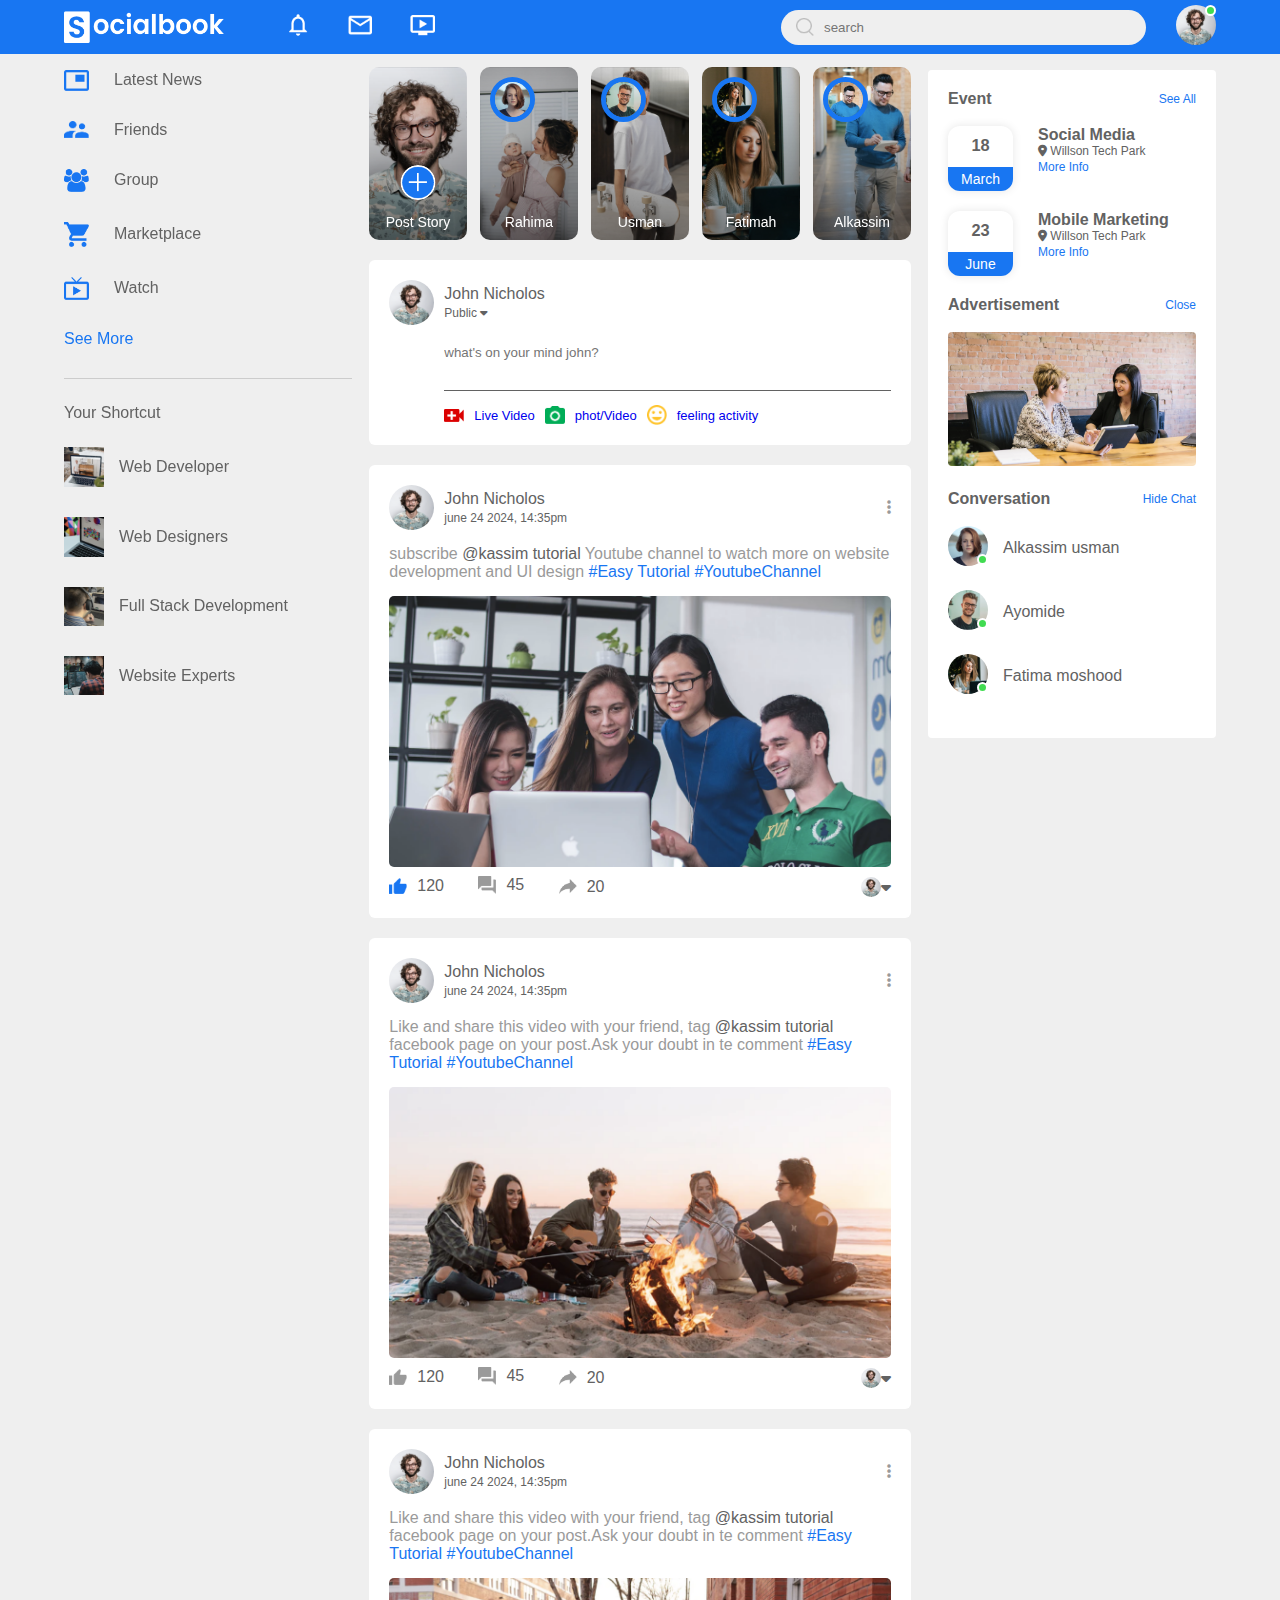
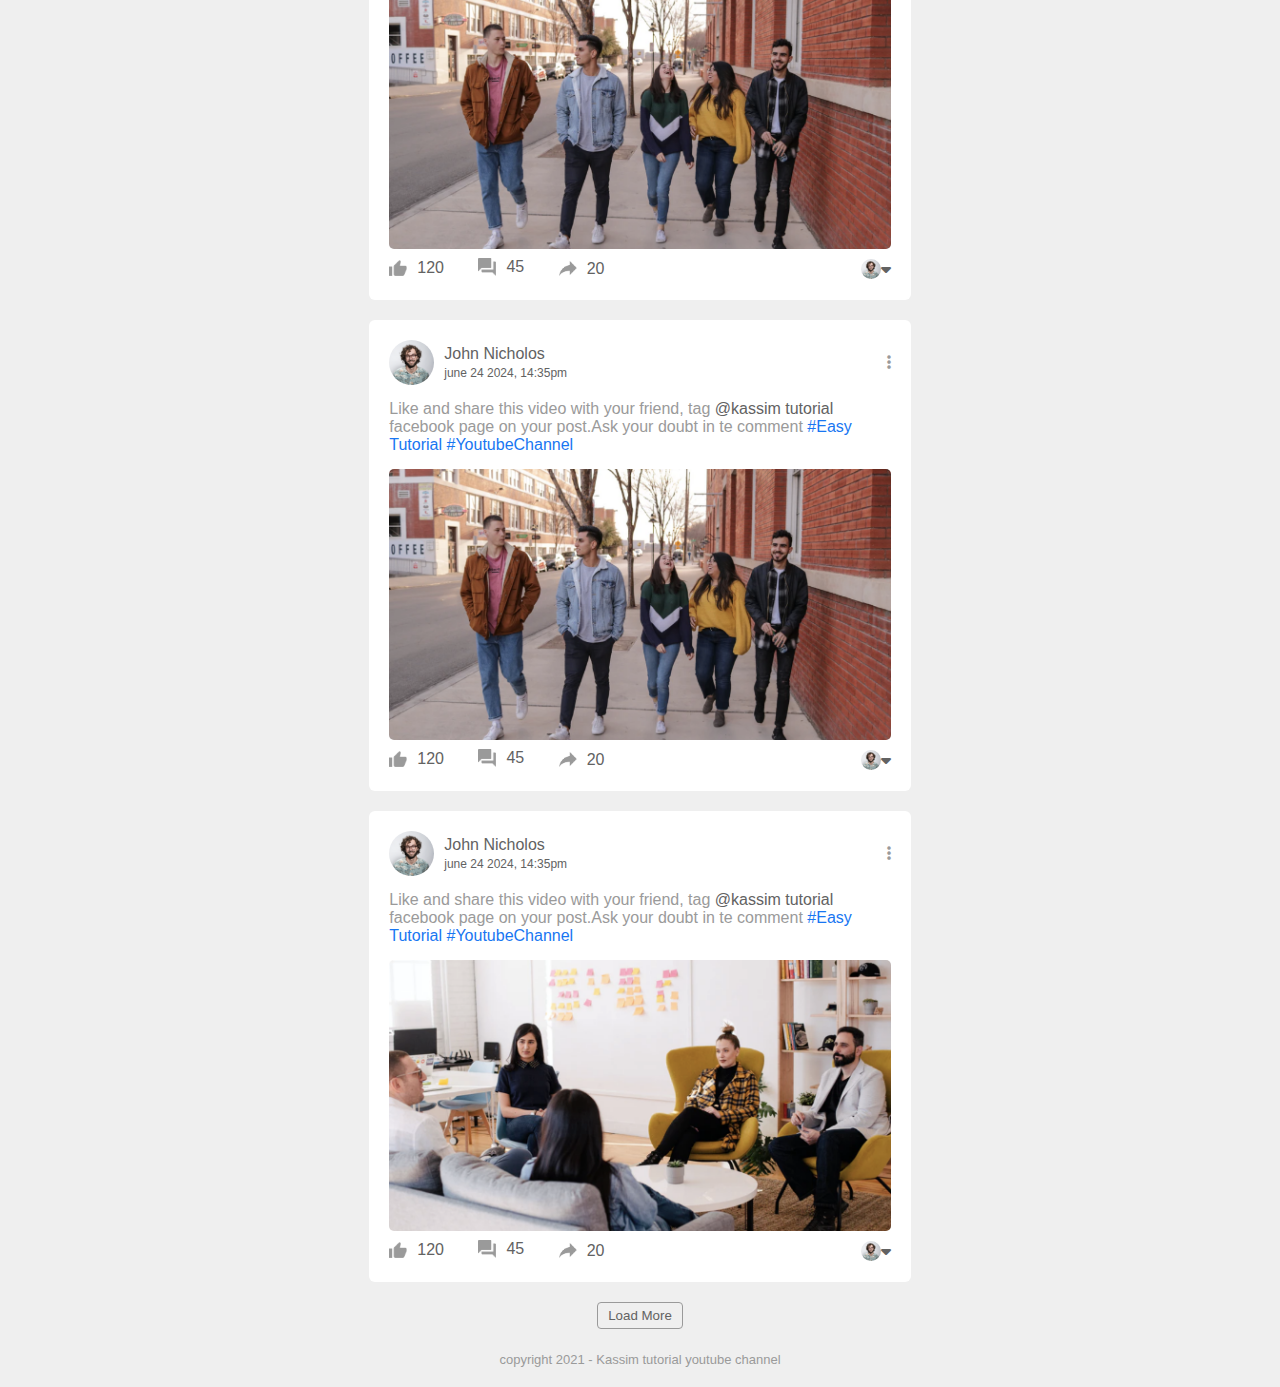
<file: index.html>
<!DOCTYPE html>
<html lang="en">
  <head>
    <meta charset="UTF-8" />
    <meta name="viewport" content="width=device-width, initial-scale=1.0" />
    <title>Social Page</title>
    <link rel="stylesheet" href="style.css" />
    <link
      rel="stylesheet"
      href="https://cdnjs.cloudflare.com/ajax/libs/font-awesome/6.7.1/css/all.min.css"
    />
  </head>
  <body>
    <nav>
      <div class="nav-left">
        <img src="images/logo.png" class="logo" />
        <ul>
          <li><img src="images/notification.png" alt="" /></li>
          <li><img src="images/inbox.png" alt="" /></li>
          <li><img src="images/video.png" alt="" /></li>
        </ul>
      </div>
      <div class="nav-right">
        <div class="search-box">
          <img src="images/search.png" alt="" />
          <input type="text" placeholder="search" />
        </div>
        <div class="user-user-icon online"  onclick="settingsMenuToggle()">
          <img src="images/profile-pic.png" alt="" />
        </div>
      </div>
      <!----------------settings-menu----------------------->
      <div class="settings-menu">

        <div id="dark-btn" >
          <span></span>
        </div>

        <div class="setting-menu-inner">
          <div class="user-profile">
            <img src="images/profile-pic.png" alt="" />
            <div>
              <p>John Nicholos</p>
              <a href="#">see your profile</a>
            </div>
          </div>
          <hr>
          <div class="user-profile">
            <img src="images/feedback.png" alt="" />
            <div>
              <p>Give feedback</p>
              <a href="#">Help us to improve the new design</a>
            </div>
          </div>
            <hr>
            <div class="settings-links">
              <img src="images/setting.png" alt="" class="setting-icon">
              <a href="#">Settings & privacy <img src="images/arrow.png" width="10px" alt=""></a>
            </div>
            <div class="settings-links">
              <img src="images/help.png" alt="" class="setting-icon">
              <a href="#">Help and support <img src="images/arrow.png" width="10px" alt=""></a>
            </div>
            <div class="settings-links">
              <img src="images/display.png" alt="" class="setting-icon">
              <a href="#">Display and accessibility <img src="images/arrow.png" width="10px" alt=""></a>
            </div>
            <div class="settings-links">
              <img src="images/logout.png" alt="" class="setting-icon">
              <a href="#">Logout <img src="images/arrow.png" width="10px" alt=""></a>
            </div>
        </div>
        
      </div>
    </nav>
    <div class="container">
      <!----------------left sidebar----------------------->
      <div class="left-sidebar">
        <div class="imp-links">
          <a href="#"><img src="images/news.png" alt="" /> Latest News</a>
          <a href="#"><img src="images/friends.png" alt="" /> Friends</a>
          <a href="#"><img src="images/group.png" alt="" /> Group</a>
          <a href="#"
            ><img src="images/marketplace.png" alt="" /> Marketplace</a
          >
          <a href="#"><img src="images/watch.png" alt="" /> Watch</a>
          <a href="#">See More</a>
        </div>
        <div class="shortcut-links">
          <p>Your Shortcut</p>
          <a href="#"
            ><img src="images/shortcut-1.png" alt="" />Web Developer</a
          >
          <a href="#"
            ><img src="images/shortcut-2.png" alt="" />Web Designers</a
          >
          <a href="#"
            ><img src="images/shortcut-3.png" alt="" />Full Stack Development</a
          >
          <a href="#"
            ><img src="images/shortcut-4.png" alt="" />Website Experts
          </a>
        </div>
      </div>
      <!----------------main sidebar----------------------->
      <div class="main-content">
        <div class="story-gallery">
          <div class="story story1">
            <img src="images/upload.png" alt="" />
            <p>Post Story</p>
          </div>
          <div class="story story2">
            <img src="images/member-1.png" alt="" />
            <p>Rahima</p>
          </div>
          <div class="story story3">
            <img src="images/member-2.png" alt="" />
            <p>Usman</p>
          </div>
          <div class="story story4">
            <img src="images/member-3.png" alt="" />
            <p>Fatimah</p>
          </div>
          <div class="story story5">
            <img src="images/member-4.png" alt="" />
            <p>Alkassim</p>
          </div>
        </div>

        <div class="write-post-container">
          <div class="user-profile">
            <img src="images/profile-pic.png" alt="" />
            <div>
              <p>John Nicholos</p>
              <small>Public <i class="fa-solid fa-caret-down"></i></small>
            </div>
          </div>
          <div class="post-input-container">
            <textarea
              name=""
              id=""
              rows="3"
              placeholder="what's on your mind john?"
            ></textarea>
            <div class="add-post-link">
              <a href="#"
                ><img src="images/live-video.png" alt="" />Live Video
              </a>
              <a href="#"><img src="images/photo.png" alt="" />phot/Video</a>
              <a href="#"
                ><img src="images/feeling.png" alt="" />feeling activity</a
              >
            </div>
          </div>
        </div>
        <div class="post-container">
          <div class="post-row">

            <div class="user-profile">
              <img src="images/profile-pic.png" alt="" />
              <div>
                <p>John Nicholos</p>
                <span>june 24 2024, 14:35pm</span>
              </div>
            </div>
           <a href="#"> <i class="fa-solid fa-ellipsis-v"></i></a>
          </div>
          <p class="post-text">
            subscribe <span>@kassim tutorial</span> Youtube channel to watch
            more on website development and UI design
            <a href="#">#Easy Tutorial</a> <a href="#">#YoutubeChannel</a>
          </p>
          <img src="images/feed-image-1.png" alt="" class="post-img" />
          <div class="post-row">
            <div class="activity-icon">
            <div>  <img src="images/like-blue.png" alt="" /> 120</div>
            <div>  <img src="images/comments.png" alt="" /> 45</div>
            <div>  <img src="images/share.png" alt="" /> 20</div>
              
            </div>
            
            <div class="post-profile-icon">
              <img src="images/profile-pic.png" alt=""> <i class="fa-solid fa-caret-down"></i>
            </div>
          </div>
        </div>
        <div class="post-container">
          <div class="post-row">

            <div class="user-profile">
              <img src="images/profile-pic.png" alt="" />
              <div>
                <p>John Nicholos</p>
                <span>june 24 2024, 14:35pm</span>
              </div>
            </div>
           <a href="#"> <i class="fa-solid fa-ellipsis-v"></i></a>
          </div>
          <p class="post-text">
            Like and share this video with your friend, tag <span>@kassim tutorial</span> facebook page on your post.Ask your doubt in te comment 
            <a href="#">#Easy Tutorial</a> <a href="#">#YoutubeChannel</a>
          </p>
          <img src="images/feed-image-2.png" alt="" class="post-img" />
          <div class="post-row">
            <div class="activity-icon">
            <div>  <img src="images/like.png" alt="" /> 120</div>
            <div>  <img src="images/comments.png" alt="" /> 45</div>
            <div>  <img src="images/share.png" alt="" /> 20</div>
              
            </div>
            
            <div class="post-profile-icon">
              <img src="images/profile-pic.png" alt=""> <i class="fa-solid fa-caret-down"></i>
            </div>
          </div>
        </div>
        <div class="post-container">
          <div class="post-row">

            <div class="user-profile">
              <img src="images/profile-pic.png" alt="" />
              <div>
                <p>John Nicholos</p>
                <span>june 24 2024, 14:35pm</span>
              </div>
            </div>
           <a href="#"> <i class="fa-solid fa-ellipsis-v"></i></a>
          </div>
          <p class="post-text">
            Like and share this video with your friend, tag <span>@kassim tutorial</span> facebook page on your post.Ask your doubt in te comment 
            <a href="#">#Easy Tutorial</a> <a href="#">#YoutubeChannel</a>
          </p>
          <img src="images/feed-image-3.png" alt="" class="post-img" />
          <div class="post-row">
            <div class="activity-icon">
            <div>  <img src="images/like.png" alt="" /> 120</div>
            <div>  <img src="images/comments.png" alt="" /> 45</div>
            <div>  <img src="images/share.png" alt="" /> 20</div>
              
            </div>
            
            <div class="post-profile-icon">
              <img src="images/profile-pic.png" alt=""> <i class="fa-solid fa-caret-down"></i>
            </div>
          </div>
        </div>
        <div class="post-container">
          <div class="post-row">

            <div class="user-profile">
              <img src="images/profile-pic.png" alt="" />
              <div>
                <p>John Nicholos</p>
                <span>june 24 2024, 14:35pm</span>
              </div>
            </div>
           <a href="#"> <i class="fa-solid fa-ellipsis-v"></i></a>
          </div>
          <p class="post-text">
            Like and share this video with your friend, tag <span>@kassim tutorial</span> facebook page on your post.Ask your doubt in te comment 
            <a href="#">#Easy Tutorial</a> <a href="#">#YoutubeChannel</a>
          </p>
          <img src="images/feed-image-3.png" alt="" class="post-img" />
          <div class="post-row">
            <div class="activity-icon">
            <div>  <img src="images/like.png" alt="" /> 120</div>
            <div>  <img src="images/comments.png" alt="" /> 45</div>
            <div>  <img src="images/share.png" alt="" /> 20</div>
              
            </div>
            
            <div class="post-profile-icon">
              <img src="images/profile-pic.png" alt=""> <i class="fa-solid fa-caret-down"></i>
            </div>
          </div>
        </div>
        <div class="post-container">
          <div class="post-row">

            <div class="user-profile">
              <img src="images/profile-pic.png" alt="" />
              <div>
                <p>John Nicholos</p>
                <span>june 24 2024, 14:35pm</span>
              </div>
            </div>
           <a href="#"> <i class="fa-solid fa-ellipsis-v"></i></a>
          </div>
          <p class="post-text">
            Like and share this video with your friend, tag <span>@kassim tutorial</span> facebook page on your post.Ask your doubt in te comment 
            <a href="#">#Easy Tutorial</a> <a href="#">#YoutubeChannel</a>
          </p>
          <img src="images/feed-image-5.png" alt="" class="post-img" />
          <div class="post-row">
            <div class="activity-icon">
            <div>  <img src="images/like.png" alt="" /> 120</div>
            <div>  <img src="images/comments.png" alt="" /> 45</div>
            <div>  <img src="images/share.png" alt="" /> 20</div>
              
            </div>
            
            <div class="post-profile-icon">
              <img src="images/profile-pic.png" alt=""> <i class="fa-solid fa-caret-down"></i>
            </div>
          </div>
        </div>

        <button type="button" class="load-more-btn">Load More</button>
      </div>
      <!----------------right sidebar----------------------->
      <div class="right-sidebar">
        <div class="sidebar-title">
          <h4>Event</h4>
          <a href="#">See All</a>
        </div>
        <div class="event">
          <div class="left-event">
            <h3>18</h3>
            <span>March </span>
          </div>
          <div class="right-event">
            <h4>Social Media</h4>
            <p><i class="fa-solid fa-location-dot"></i> Willson Tech Park</p>
            <a href="#">More Info</a>
          </div>
        </div>
        <div class="event">
          <div class="left-event">
            <h3>23</h3>
            <span>June </span>
          </div>
          <div class="right-event">
            <h4>Mobile Marketing</h4>
            <p><i class="fa-solid fa-location-dot"></i> Willson Tech Park</p>
            <a href="#">More Info</a>
          </div>
        </div>
        <div class="sidebar-title">
          <h4>Advertisement</h4>
          <a href="#">Close</a>
        </div>

        <img src="images/advertisement.png" alt="" class="sidebar-ads" />
        <div class="sidebar-title">
          <h4>Conversation</h4>
          <a href="#">Hide Chat</a>
        </div>
        <div class="online-list">
          <div class="online">
            <img src="images/member-1.png" alt="" />
          </div>
          <p>Alkassim usman</p>
        </div>
        <div class="online-list">
          <div class="online">
            <img src="images/member-2.png" alt="" />
          </div>
          <p>Ayomide</p>
        </div>
        <div class="online-list">
          <div class="online">
            <img src="images/member-3.png" alt="" />
          </div>
          <p>Fatima moshood</p>
        </div>
      </div>
    </div>
    <div class="footer">
      <p>copyright 2021 - Kassim tutorial youtube channel</p>
    </div>

    <script src="script.js"></script>
  </body>
</html>
</file>
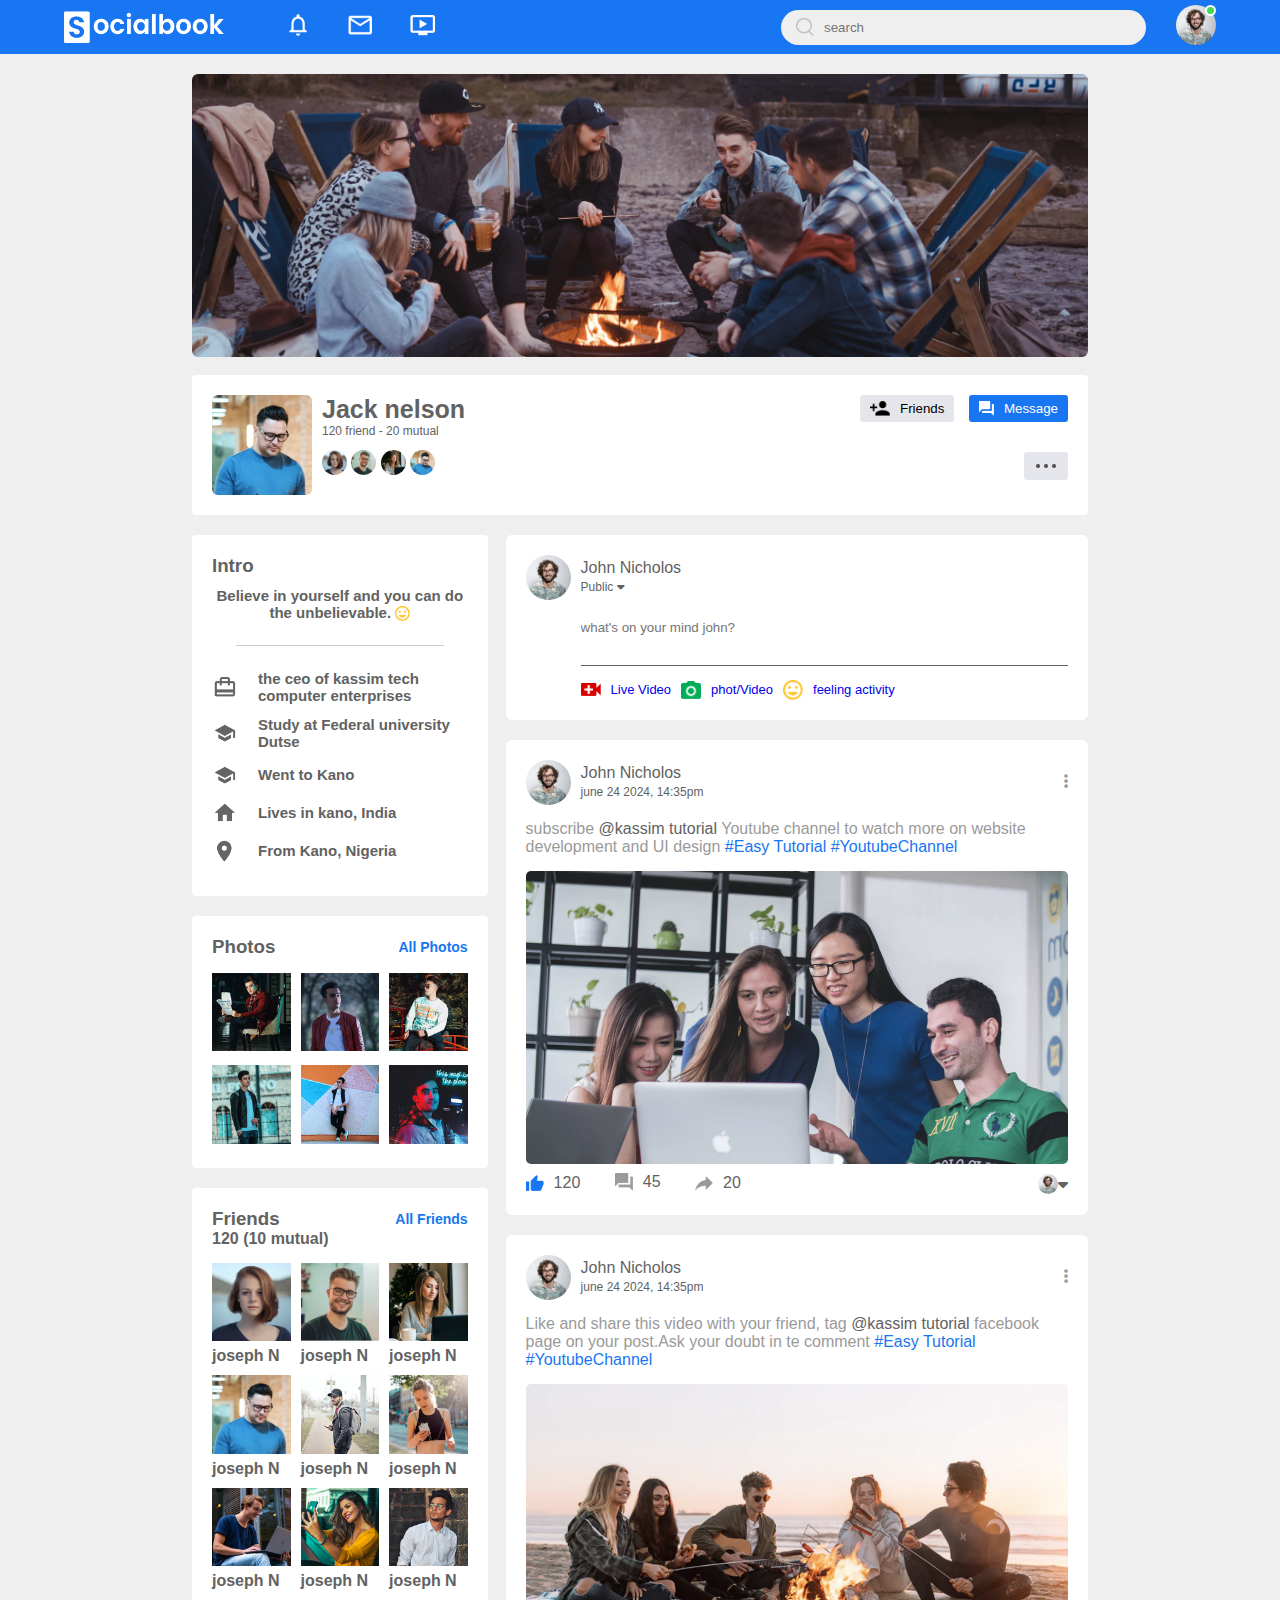
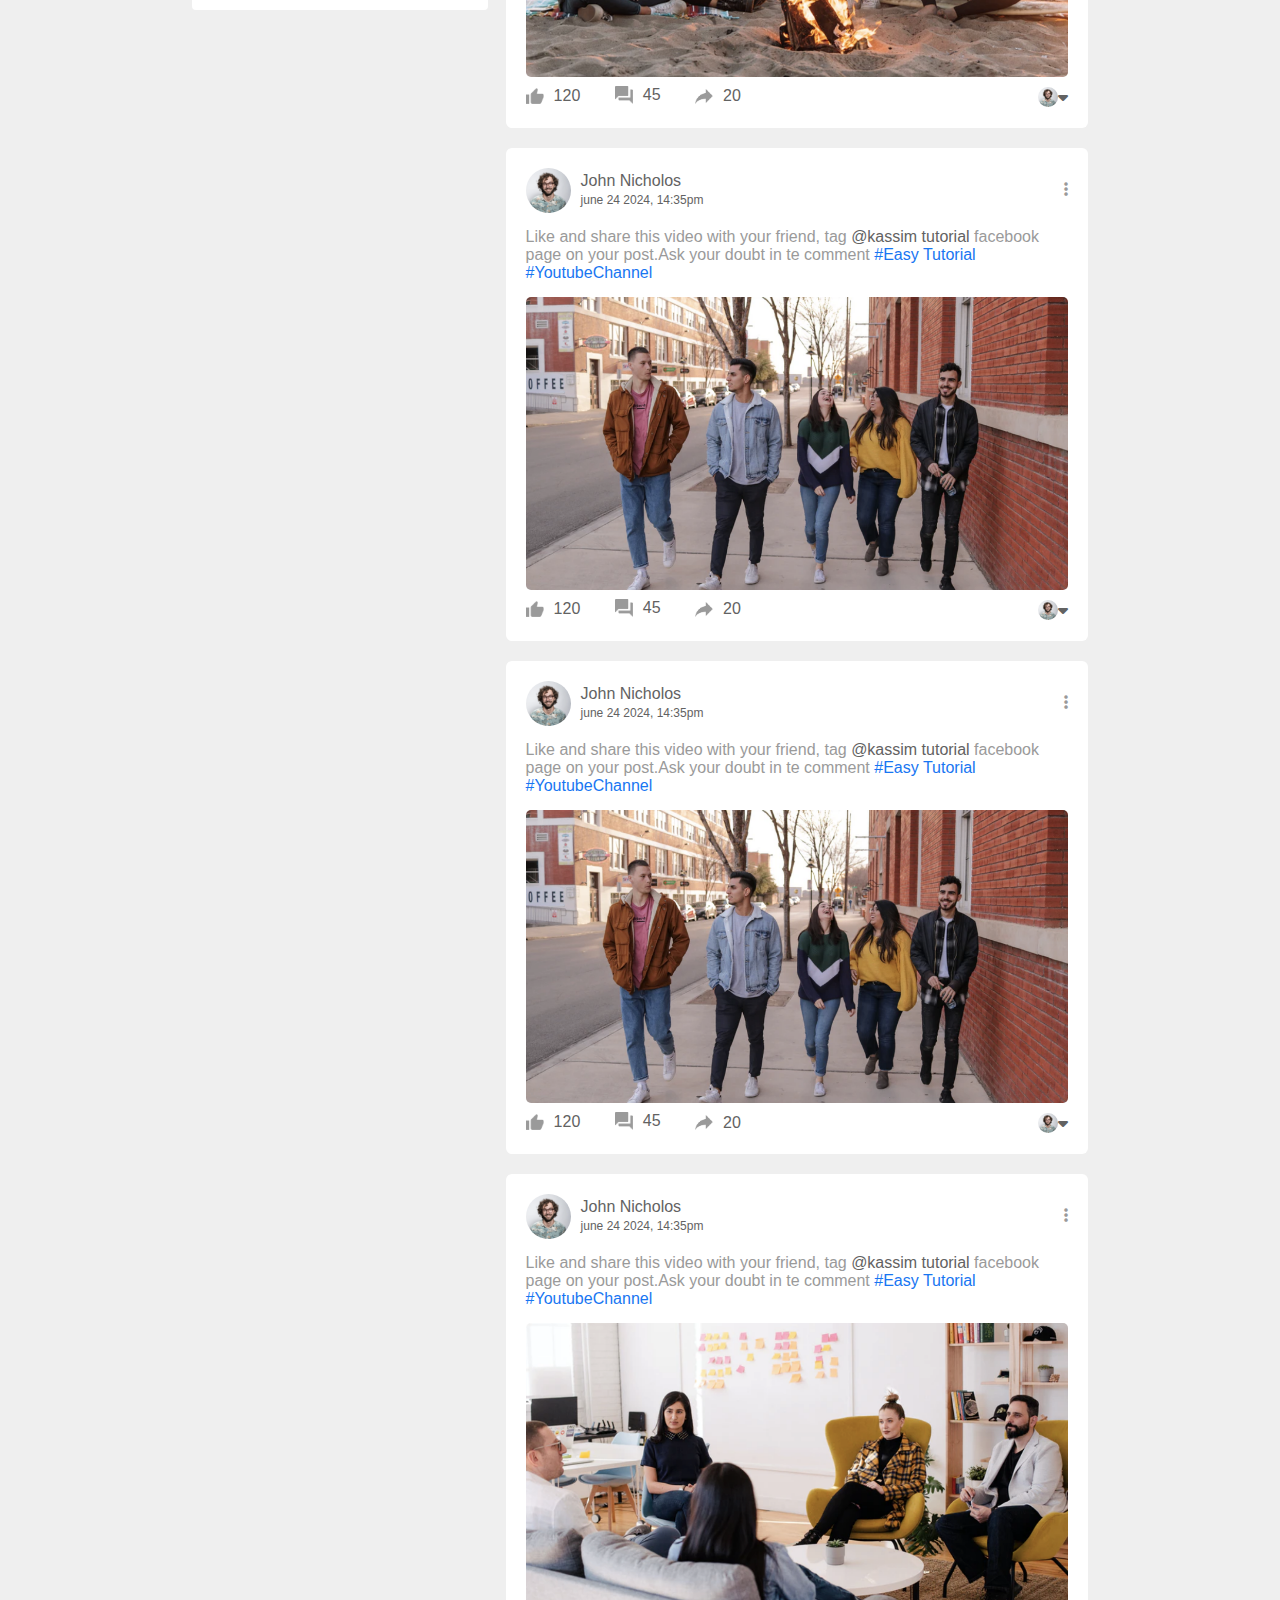
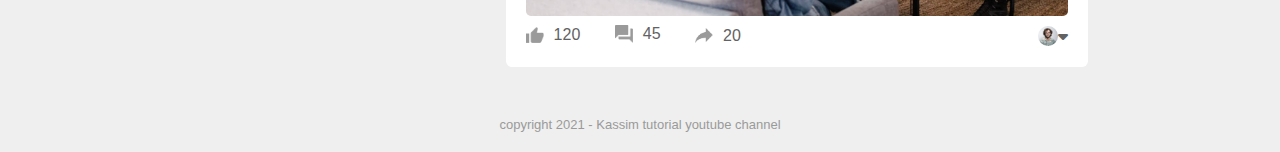
<file: profile.html>
<!DOCTYPE html>
<html lang="en">
  <head>
    <meta charset="UTF-8" />
    <meta name="viewport" content="width=device-width, initial-scale=1.0" />
    <title> Profile-page Social-book</title>
    <link rel="stylesheet" href="style.css" />
    <link
      rel="stylesheet"
      href="https://cdnjs.cloudflare.com/ajax/libs/font-awesome/6.7.1/css/all.min.css"
    />
  </head>
  <body>
    <nav>
      <div class="nav-left">
        <img src="images/logo.png" class="logo" />
        <ul>
          <li><img src="images/notification.png" alt="" /></li>
          <li><img src="images/inbox.png" alt="" /></li>
          <li><img src="images/video.png" alt="" /></li>
        </ul>
      </div>
      <div class="nav-right">
        <div class="search-box">
          <img src="images/search.png" alt="" />
          <input type="text" placeholder="search" />
        </div>
        <div class="user-user-icon online"  onclick="settingsMenuToggle()">
          <img src="images/profile-pic.png" alt="" />
        </div>
      </div>
      <!----------------settings-menu----------------------->
      <div class="settings-menu">

        <div id="dark-btn" >
          <span></span>
        </div>

        <div class="setting-menu-inner">
          <div class="user-profile">
            <img src="images/profile-pic.png" alt="" />
            <div>
              <p>John Nicholos</p>
              <a href="#">see your profile</a>
            </div>
          </div>
          <hr>
          <div class="user-profile">
            <img src="images/feedback.png" alt="" />
            <div>
              <p>Give feedback</p>
              <a href="#">Help us to improve the new design</a>
            </div>
          </div>
            <hr>
            <div class="settings-links">
              <img src="images/setting.png" alt="" class="setting-icon">
              <a href="#">Settings & privacy <img src="images/arrow.png" width="10px" alt=""></a>
            </div>
            <div class="settings-links">
              <img src="images/help.png" alt="" class="setting-icon">
              <a href="#">Help and support <img src="images/arrow.png" width="10px" alt=""></a>
            </div>
            <div class="settings-links">
              <img src="images/display.png" alt="" class="setting-icon">
              <a href="#">Display and accessibility <img src="images/arrow.png" width="10px" alt=""></a>
            </div>
            <div class="settings-links">
              <img src="images/logout.png" alt="" class="setting-icon">
              <a href="#">Logout <img src="images/arrow.png" width="10px" alt=""></a>
            </div>
        </div>
        
      </div>
    </nav>
    <!-------------------profile page----------->
        <div class="profile-container">
            <img src="images/cover.png" alt="" class="cover-image">
            
            <div class="profile-details">
                <div class="pd-left">
                    <div class="pd-row">
                        <img src="images/profile.png" alt="" class="pd-image">
                        <div>
                            <h3>Jack nelson</h3>
                            <p>120 friend - 20 mutual</p>
                            <img src="images/member-1.png" alt="">
                            <img src="images/member-2.png" alt="">
                            <img src="images/member-3.png" alt="">
                            <img src="images/member-4.png" alt="">
                        </div>
                    </div>
                </div>
                <div class="pd-right">
                    <button type="button"><img src="images/add-friends.png" alt="">Friends</button>
                    <button type="button"><img src="images/message.png" alt="">Message</button> <br>
                    <a href="#"><img src="images/more.png" alt=""></a>
                </div>
            </div>
            <div class="profile-info">
              <div class="left-col">
                <div class="profile-intro">
                  <h3>Intro</h3>
                  <p class="intro-text">Believe in yourself and you can do the unbelievable. <img src="images/feeling.png" alt=""></p>
                  <hr>
                  <ul>
                    <li><img src="images/profile-job.png" > the ceo of kassim tech computer enterprises</li>
                    <li><img src="images/profile-study.png" >Study at Federal university Dutse</li>
                    <li><img src="images/profile-study.png" >Went to Kano</li>
                    <li><img src="images/profile-home.png" >Lives in kano, India</li>
                    <li><img src="images/profile-location.png" >From Kano, Nigeria </li>
                  </ul>
                </div>

                <div class="profile-intro">
                  <div class="title-box">
                    <h3>Photos</h3>
                    <a href="#">All Photos</a>
                  </div>
                  <div class="photo-box">
                    <div><img src="images/photo1.png" alt=""></div>
                    <div><img src="images/photo2.png" alt=""></div>
                    <div><img src="images/photo3.png" alt=""></div>
                    <div><img src="images/photo4.png" alt=""></div>
                    <div><img src="images/photo5.png" alt=""></div>
                    <div><img src="images/photo6.png" alt=""></div>
                  </div>
                </div>
                <div class="profile-intro">
                  <div class="title-box">
                    <h3>Friends</h3>
                    <a href="#">All Friends</a>
                  </div>
                  <p>120 (10 mutual) </p>
                  <div class="friend-box">
                    <div><img src="images/member-1.png" alt=""><p>joseph N</p></div>
                    <div><img src="images/member-2.png" alt=""><p>joseph N</p></div>
                    <div><img src="images/member-3.png" alt=""><p>joseph N</p></div>
                    <div><img src="images/member-4.png" alt=""><p>joseph N</p></div>
                    <div><img src="images/member-5.png" alt=""><p>joseph N</p></div>
                    <div><img src="images/member-6.png" alt=""><p>joseph N</p></div>
                    <div><img src="images/member-7.png" alt=""><p>joseph N</p></div>
                    <div><img src="images/member-8.png" alt=""><p>joseph N</p></div>
                    <div><img src="images/member-9.png" alt=""><p>joseph N</p></div>
                    
                  </div>
                </div>
              </div>
              <div class="post-col">
                <div class="write-post-container">
                  <div class="user-profile">
                    <img src="images/profile-pic.png" alt="" />
                    <div>
                      <p>John Nicholos</p>
                      <small>Public <i class="fa-solid fa-caret-down"></i></small>
                    </div>
                  </div>
                  <div class="post-input-container">
                    <textarea
                      name=""
                      id=""
                      rows="3"
                      placeholder="what's on your mind john?"
                    ></textarea>
                    <div class="add-post-link">
                      <a href="#"
                        ><img src="images/live-video.png" alt="" />Live Video
                      </a>
                      <a href="#"><img src="images/photo.png" alt="" />phot/Video</a>
                      <a href="#"
                        ><img src="images/feeling.png" alt="" />feeling activity</a
                      >
                    </div>
                  </div>
                </div> <div class="post-container">
                  <div class="post-row">
        
                    <div class="user-profile">
                      <img src="images/profile-pic.png" alt="" />
                      <div>
                        <p>John Nicholos</p>
                        <span>june 24 2024, 14:35pm</span>
                      </div>
                    </div>
                   <a href="#"> <i class="fa-solid fa-ellipsis-v"></i></a>
                  </div>
                  <p class="post-text">
                    subscribe <span>@kassim tutorial</span> Youtube channel to watch
                    more on website development and UI design
                    <a href="#">#Easy Tutorial</a> <a href="#">#YoutubeChannel</a>
                  </p>
                  <img src="images/feed-image-1.png" alt="" class="post-img" />
                  <div class="post-row">
                    <div class="activity-icon">
                    <div>  <img src="images/like-blue.png" alt="" /> 120</div>
                    <div>  <img src="images/comments.png" alt="" /> 45</div>
                    <div>  <img src="images/share.png" alt="" /> 20</div>
                      
                    </div>
                    
                    <div class="post-profile-icon">
                      <img src="images/profile-pic.png" alt=""> <i class="fa-solid fa-caret-down"></i>
                    </div>
                  </div>
                </div>
                <div class="post-container">
                  <div class="post-row">
        
                    <div class="user-profile">
                      <img src="images/profile-pic.png" alt="" />
                      <div>
                        <p>John Nicholos</p>
                        <span>june 24 2024, 14:35pm</span>
                      </div>
                    </div>
                   <a href="#"> <i class="fa-solid fa-ellipsis-v"></i></a>
                  </div>
                  <p class="post-text">
                    Like and share this video with your friend, tag <span>@kassim tutorial</span> facebook page on your post.Ask your doubt in te comment 
                    <a href="#">#Easy Tutorial</a> <a href="#">#YoutubeChannel</a>
                  </p>
                  <img src="images/feed-image-2.png" alt="" class="post-img" />
                  <div class="post-row">
                    <div class="activity-icon">
                    <div>  <img src="images/like.png" alt="" /> 120</div>
                    <div>  <img src="images/comments.png" alt="" /> 45</div>
                    <div>  <img src="images/share.png" alt="" /> 20</div>
                      
                    </div>
                    
                    <div class="post-profile-icon">
                      <img src="images/profile-pic.png" alt=""> <i class="fa-solid fa-caret-down"></i>
                    </div>
                  </div>
                </div>
                <div class="post-container">
                  <div class="post-row">
        
                    <div class="user-profile">
                      <img src="images/profile-pic.png" alt="" />
                      <div>
                        <p>John Nicholos</p>
                        <span>june 24 2024, 14:35pm</span>
                      </div>
                    </div>
                   <a href="#"> <i class="fa-solid fa-ellipsis-v"></i></a>
                  </div>
                  <p class="post-text">
                    Like and share this video with your friend, tag <span>@kassim tutorial</span> facebook page on your post.Ask your doubt in te comment 
                    <a href="#">#Easy Tutorial</a> <a href="#">#YoutubeChannel</a>
                  </p>
                  <img src="images/feed-image-3.png" alt="" class="post-img" />
                  <div class="post-row">
                    <div class="activity-icon">
                    <div>  <img src="images/like.png" alt="" /> 120</div>
                    <div>  <img src="images/comments.png" alt="" /> 45</div>
                    <div>  <img src="images/share.png" alt="" /> 20</div>
                      
                    </div>
                    
                    <div class="post-profile-icon">
                      <img src="images/profile-pic.png" alt=""> <i class="fa-solid fa-caret-down"></i>
                    </div>
                  </div>
                </div>
                <div class="post-container">
                  <div class="post-row">
        
                    <div class="user-profile">
                      <img src="images/profile-pic.png" alt="" />
                      <div>
                        <p>John Nicholos</p>
                        <span>june 24 2024, 14:35pm</span>
                      </div>
                    </div>
                   <a href="#"> <i class="fa-solid fa-ellipsis-v"></i></a>
                  </div>
                  <p class="post-text">
                    Like and share this video with your friend, tag <span>@kassim tutorial</span> facebook page on your post.Ask your doubt in te comment 
                    <a href="#">#Easy Tutorial</a> <a href="#">#YoutubeChannel</a>
                  </p>
                  <img src="images/feed-image-3.png" alt="" class="post-img" />
                  <div class="post-row">
                    <div class="activity-icon">
                    <div>  <img src="images/like.png" alt="" /> 120</div>
                    <div>  <img src="images/comments.png" alt="" /> 45</div>
                    <div>  <img src="images/share.png" alt="" /> 20</div>
                      
                    </div>
                    
                    <div class="post-profile-icon">
                      <img src="images/profile-pic.png" alt=""> <i class="fa-solid fa-caret-down"></i>
                    </div>
                  </div>
                </div>
                <div class="post-container">
                  <div class="post-row">
        
                    <div class="user-profile">
                      <img src="images/profile-pic.png" alt="" />
                      <div>
                        <p>John Nicholos</p>
                        <span>june 24 2024, 14:35pm</span>
                      </div>
                    </div>
                   <a href="#"> <i class="fa-solid fa-ellipsis-v"></i></a>
                  </div>
                  <p class="post-text">
                    Like and share this video with your friend, tag <span>@kassim tutorial</span> facebook page on your post.Ask your doubt in te comment 
                    <a href="#">#Easy Tutorial</a> <a href="#">#YoutubeChannel</a>
                  </p>
                  <img src="images/feed-image-5.png" alt="" class="post-img" />
                  <div class="post-row">
                    <div class="activity-icon">
                    <div>  <img src="images/like.png" alt="" /> 120</div>
                    <div>  <img src="images/comments.png" alt="" /> 45</div>
                    <div>  <img src="images/share.png" alt="" /> 20</div>
                      
                    </div>
                    
                    <div class="post-profile-icon">
                      <img src="images/profile-pic.png" alt=""> <i class="fa-solid fa-caret-down"></i>
                    </div>
                  </div>
                </div>

              </div>
            </div>

        </div>
   
    <div class="footer">
      <p>copyright 2021 - Kassim tutorial youtube channel</p>
    </div>

    <script src="script.js"></script>
  </body>
</html>
</file>
<file: style.css>
*{
    margin: 0;
    padding: 0;
    font-family: 'poppins', sans-serif;
    box-sizing: border-box;
}
:root{
    --body-color : #efefef;
    --nav-color : #1876f2;
    --bg-color: #fff;
}
.dark-theme{
    --body-color : #0a0a0a;
    --nav-color : #000;
    --bg-color: #000;
}
body{
    background: var(--body-color);
}
nav{
    display: flex;
    align-items: center;
    justify-content: space-between;
    background: var(--nav-color);
    padding: 5px 5%;
    position: sticky;
    top: 0;
    z-index: 100;
}
.logo{
    width: 160px;
    margin-right: 45px;
    
}
.nav-left, .nav-right{
    display: flex;
    align-items: center;
}
.nav-left ul li{
    list-style: none;
    display: inline-block;
}
.nav-left ul li img{
    width: 28px;
    margin: 0 15px;
}
.user-user-icon{
    margin-left: 30px;
}
.user-user-icon img{
    width: 40px;
    border-radius: 50%;
}
.search-box{
    background: #efefef;
    width: 365px;
    border-radius: 20px;
    display: flex;
    align-items: center;
    padding: 0 15px;
}
.search-box img{
    width: 18px;
}
.search-box input{
    width: 100%;
    background-color: transparent;
    outline: none;
    border: 0;
    padding: 10px;
}
.online{
    position: relative;
}
.online::after{
    content: '';
    width: 7px;
    height: 7px;
    border: 2px solid #fff;
    border-radius: 50%;
    background-color: #41db51;
    position: absolute;
    top: 0;
    right: 0;
}

.container{
    display: flex;
    justify-content: space-between;
    padding: 13px 5%;
}
.left-sidebar{
    flex-basis: 25%;
    position: sticky;
    top: 70px;
    align-self: flex-start;
  
}
.right-sidebar{
    flex-basis: 25%;
    position: sticky;
    top: 70px;
    align-self: flex-start;
    background-color: var(--bg-color);
    padding: 20px;
    border-radius: 4px;
    color: #626262;
    
}
.main-content{
    flex-basis: 47%;
}
.imp-links a, .shortcut-links a{
    text-decoration: none;
    display: flex;
    align-items: center;
    margin-bottom: 30px;
    color: #626262;
    width: fit-content;
}
.imp-links a img{
    width: 25px;
    margin-right: 25px;
}
.imp-links a:last-child{
    color: #1876f2;
}
.imp-links{
    border-bottom: 1px solid #ccc;
}
.shortcut-links a img{
    width: 40px;
    border: 4px;
    margin-right: 15px;
}
.shortcut-links p {
    margin: 25px 0;
    color: #626262;
    font-weight: 500;
}
.sidebar-title{
    display: flex;
    align-items: center;
    justify-content: space-between;
    margin-bottom: 18px;
}
.right-sidebar h4{
    font-weight: 600;
    font-size: 16px;
}
.sidebar-title a{
    text-decoration: none;
    font-size: 12px;
    color: #1876f2;
}

.event{
    display: flex;
    font-size: 14px;
    margin-bottom: 20px;
}
.left-event{
    height: 65px;
    width: 65px;
    border-radius: 12px;
    margin-right: 25px;
    padding-top: 10px;
    text-align: center;
    position: relative;
    overflow: hidden;
    box-shadow: 0 0 10px rgba(0, 0, 0, 0.1);
}
.event p{
    font-size: 12px;
}
.event a{
    font-size: 12px;
    text-decoration: none;
    color: #1876f2;
}
.left-event span{
    position: absolute;
    left: 0;
    bottom: 0;
    background-color: #1876f2;
    width: 100%;
    color: #fff;
    padding: 4px;
}
.sidebar-ads{
    width: 100% ;
    margin-bottom: 20px;
    border-radius: 4px;
}
.online-list{
    display: flex;
    align-items: center;
    margin-bottom: 20px;
}
.online-list .online img{
    width: 40px;
    border-radius: 50%;
    
}
.online-list .online{
    width: 40px;
    border-radius: 50%;
    margin-right: 15px;
}
.online-list .online::after{
    top: unset;
    bottom: 5px;
}
.story-gallery{
    display: flex;
    justify-content: space-between;
    margin-bottom: 20px;
}
.story{
    flex-basis: 18%;
    padding-top: 32%;
    position: relative;
    background-position: center;
    background-size: cover;
    border-radius: 10px;
}
.story img{
    position: absolute;
    width: 45px;
    border-radius: 50%;
    top: 10px;
    left: 10px;
    border: 5px solid #1876f2;
}
.story p{
    position: absolute;
    bottom: 10px;
    width: 100%;
    text-align: center;
    color: #fff;
    font-size: 14px;
}
.story1{
    background-image: linear-gradient(transparent, rgba(0, 0, 0, 0.5)),url(images/status-1.png);
}
.story2{
    background-image: linear-gradient(transparent, rgba(0, 0, 0, 0.5)),url(images/status-2.png);
}
.story3{
    background-image: linear-gradient(transparent, rgba(0, 0, 0, 0.5)),url(images/status-3.png);
}
.story4{
    background-image: linear-gradient(transparent, rgba(0, 0, 0, 0.5)),url(images/status-4.png);
}
.story5{
    background-image: linear-gradient(transparent, rgba(0, 0, 0, 0.5)),url(images/status-5.png);
}
.story.story1 img{
    top: unset;
    left: 50%;
    bottom: 40px;
    transform: translateX(-50%);
    border: 0;
    width: 35px;
}

.write-post-container{
    width: 100%;
    background: var(--bg-color);
    border-radius: 6px;
    color: #626262;
    padding: 20px;
}
.user-profile{
    display: flex;
    align-items: center;
}
.user-profile img{
    width: 45px;
    border-radius: 50%;
    margin-right: 10px;
}
.user-profile p{
    /* margin-bottom: -5px; */
    font-weight: 600px;
    color: #626262;
}
.user-profile small{
    font-size: 12px;
}
.post-input-container{
    padding-left: 55px;
    padding-top: 20px;
}
.post-input-container textarea{
    width: 100%;
    border: 0;
    outline: 0 ;
    border-bottom: 1px solid #626262;
    background: transparent;
    resize: none;
}
.add-post-link{
    display: flex;
    margin-top: 10px;
}
.add-post-link a{
    display: flex;
    text-decoration: none;
    align-items: center;
    margin-right: 10px;
    font-size: 13px;
}
.add-post-link a img{
    width: 20px;
    margin-right: 10px;
}
.post-container{
    width: 100%;
    background: var(--bg-color);
    border-radius: 6px;
    margin: 20px 0 ;
    padding: 20px;
    color: #626262;
}
.user-profile span{
    font-size: 12px;
    color: #626262;
}
.post-text{
    color: #9a9a9a;
    margin: 15px 0;
    font-size: 16px;
}
.post-text span{
    color: #626262;
    font-weight: 500;
}
.post-text a{
    text-decoration: none;
    color: #1876f2;
}
.post-img{
    width: 100%;
    border-radius: 5px;
    margin-bottom: 5px;
}
.post-row{
    display: flex;
    align-items: center;
    justify-content: space-between;
}
.activity-icon div img{
    width: 18px;
    margin-right: 10px;
}
.activity-icon div{
display:inline-flex;
align-items: center;
margin-right: 30px;
}
.post-profile-icon {
    display: flex;
    align-items: center;
}
.post-profile-icon img{
    width: 20px;
    border-radius: 50%;
}
.post-row a{
    color: #9a9a9a;
} 
.load-more-btn{
    display: block;
    margin: auto;
    cursor: pointer;
    padding: 5px 10px;
    border: 1px solid #9a9a9a;
    color: #626262;
    background: transparent;
    border-radius: 4px;
}
.footer{
    text-align: center;
    color: #9a9a9a;
    padding: 10px 0 20px;
    font-size: 13px;
}
.settings-menu{
    position: absolute;
    width: 90%;
    max-width: 350px;
   
    background: var(--bg-color);
    box-shadow: 0 0 10px rgba(0, 0, 0, 0.1);
    border-radius: 4px;
    overflow: hidden;
    top: 108%;
    right: 5%;
    max-height: 0;
    transition: max-height 0.32s;
}
.settings-menu-height{
    max-height: 450px;
}
.user-profile a{
    font-size: 12px;
    color: #1876f2;
    text-decoration: none;
}
.setting-menu-inner{
    padding: 20px;
}
.settings-menu hr{
    border: 0;
    height: 1px;
    background-color: #9a9a9a;
    margin: 15px 0;
}
.settings-links{
    display: flex;
    align-items: center;
    margin: 15px 0;
}
.settings-links  .setting-icon{
    width: 38px;
    margin-right: 10px;
    border-radius: 50%;
}
.settings-links a{
    display: flex;
    flex: 1;
    align-items: center;
    justify-content: space-between;
    text-decoration: none;
    color: #626262;
}
#dark-btn{
    position: absolute;
    top: 20px;
    right: 20px;
    background: #ccc ;
    width: 45px;
    border-radius: 15px;
    padding: 2px 3px;
    cursor: pointer; 
    display: flex;
    transition:  padding-left 0.5s, background 0.5s ;
}
#dark-btn span{
    width: 18px;
    height: 18px;
    background: #fff;
    border-radius: 50%;
    display: inline-block;
}
#dark-btn.dark-btn-on{
    padding-left: 23px;
    background: #0a0a0a ;
}
/* --------------profile page --------------- */
.profile-container{
    padding: 20px 15%;
    color: #626262;
}
.cover-image{
    width: 100%;
    border-radius: 6px;
    margin-bottom: 14px;
}
.profile-details{
    background-color: var(--bg-color);
    display: flex;
    align-items: flex-start;
    justify-content: space-between;
    border-radius: 4px;
    padding: 20px;
}
.pd-row{
    display: flex;
    align-items: flex-start;
}
.pd-image{
    width: 100px;
    margin-right: 10px;
    border-radius: 6px;
}
.pd-row div h3{
    font-size: 25px;
    font-weight: 600;
}
.pd-row div p{
    font-size: 12px;
}
.pd-row div img{
    width: 25px;
    border-radius: 50%;
    margin-top: 12px;
}
.pd-right button{
    background: #1876f2;
    border: 0;
    outline: 0;
    padding: 6px 10px;
    display: inline-flex;
    align-items: center;
    color: #fff;
    border-radius: 3px;
    margin-left: 10px;
    cursor: pointer;
}
.pd-right button img{
    height: 15px;
    margin-right: 10px;
}
.pd-right button:first-child{
    background-color: #e4e6eb;
    color: #000;
}
.pd-right{
    text-align: right;
}
.pd-right a{
    background: #e4e6eb;
    border-radius: 3px;
    padding: 12px;
    display: inline-flex;
    margin-top: 30px;
}
.pd-right a img{
    width: 20px;
}
.profile-info{
    display: flex;
    align-items: flex-start;
    justify-content: space-between;
    margin-top: 20px;
}
.left-col{
    flex-basis: 33%;
}
.post-col{
    flex-basis: 65%;
}

.profile-intro{
    background: var(--bg-color);
    padding: 20px;
    margin-bottom: 20px;
    border-radius: 4px;
}
.profile-intro{
    font-weight: 600;
}
.intro-text{
    text-align: center;
    margin: 10px 0;
    font-size: 15px;
}
.intro-text img{
    width: 15px;
    margin-bottom: -3px;
}
.profile-intro hr{
    border: 0;
    height: 1px;
    background: #ccc;
    margin: 24px;
}
.profile-intro ul li{
    list-style: none;
    font-size: 15px;
    margin: 12px 0;
    display: flex;
    align-items: center;
}
.profile-intro ul li img{
    width: 26px;
    margin-right: 20px;
}
.title-box{
    display: flex;
    align-items: center;
    justify-content: space-between;
}
.title-box a{
    text-decoration: none;
    color: #1876f2;
    font-size: 14px;
}
.photo-box{
    display: grid;
    grid-template-columns: repeat(3, auto);
    gap: 10px;
    margin-top: 15px;
}
.photo-box div img{
    width: 100%;
     cursor: pointer;
}
.photo-box p{
    font-size: 14px;
}
.friend-box{
    display: grid;
    grid-template-columns: repeat(3, auto);
    gap: 10px;
    margin-top: 15px;
}
.friend-box img{
    width: 100%;
    cursor: pointer;
    padding-bottom: 20px;
}
.friend-box div{
    position: relative;
}
.friend-box p{
    position: absolute;
    bottom: 0;
    left: 0;
}
</file>
